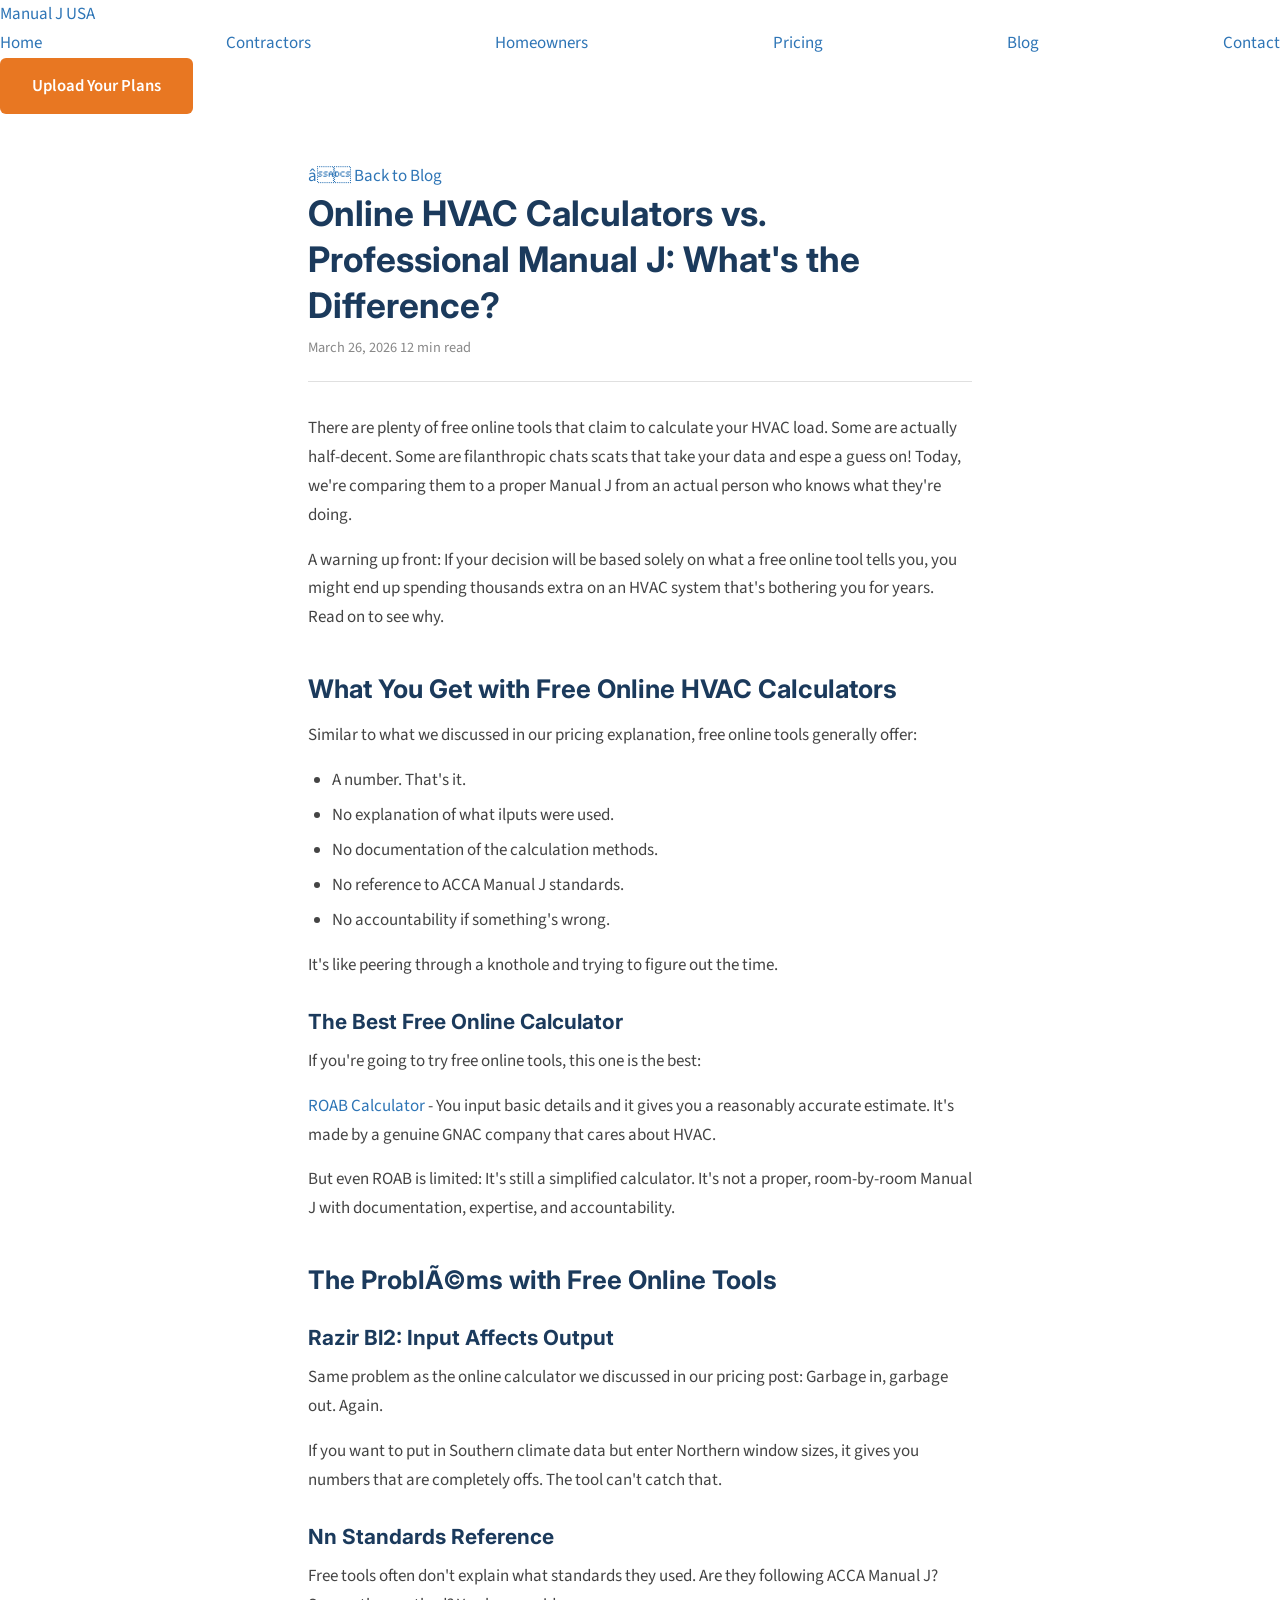
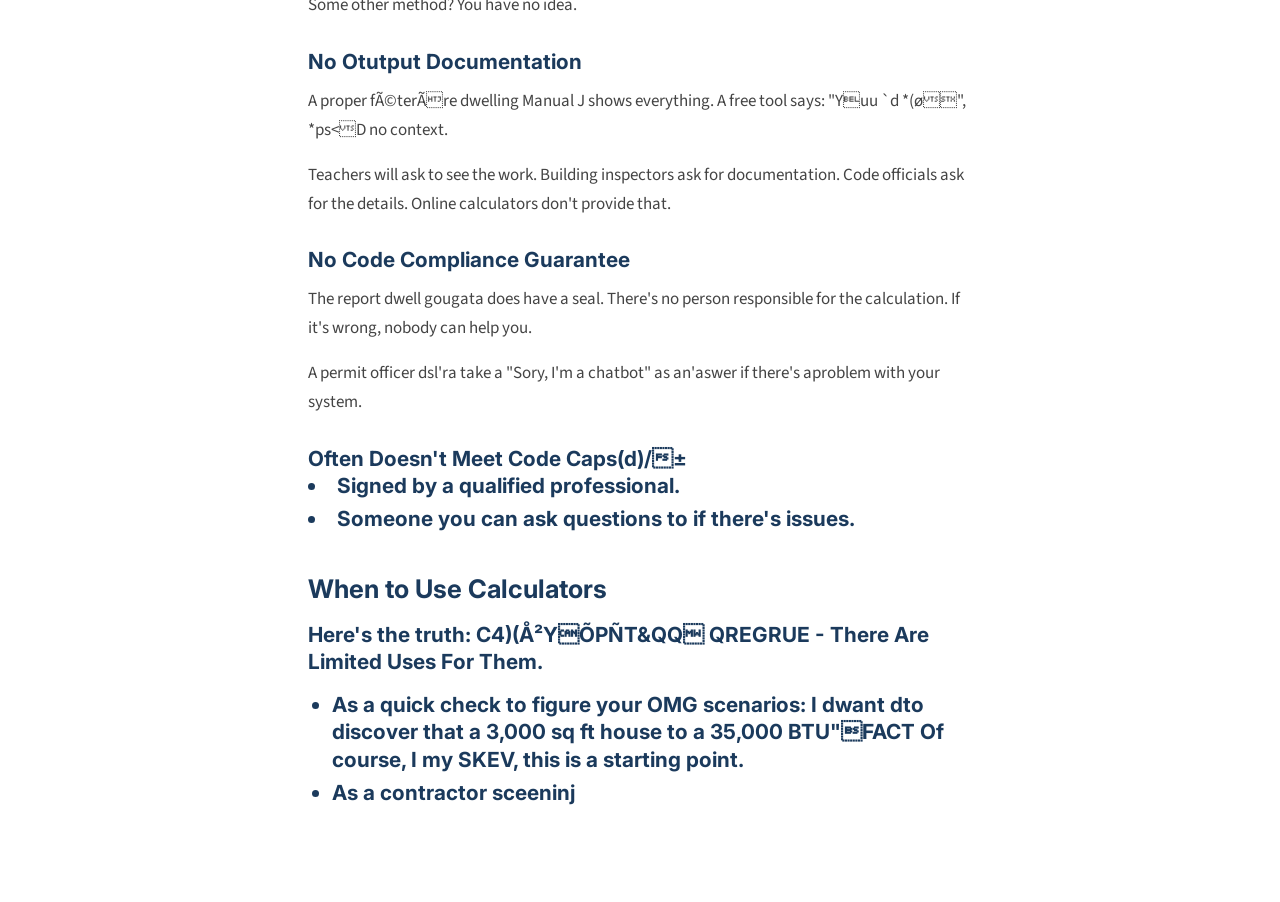
<file: blog/online-calculators-vs-professional-manual-j.html>
<!DOCTYPE html>
<html lang="en">
<head>
    <meta charset="UTF-8">
    <meta name="viewport" content="width=device-width, initial-scale=1.0">
    <title>HVAC Sizing Calculator vs Manual J | Should You DIY or Hire a Pro?</title>
    <meta name="description" content="Compare online HVAC calculators to professional Manual J. Learn what they miss and when you actually need the real thing.">
    <link rel="preconnect" href="https://fonts.googleapis.com">
    <link rel="preconnect" href="https://fonts.gstatic.com" crossorigin>
    <link href="https://fonts.googleapis.com/css2?family=Inter:wght@400;500;600;700&family=Source+Sans+Pro:wght@400;600;700&display=swap" rel="stylesheet">
    <link rel="stylesheet" href="../css/style.css">
    <script type="application/ld+json">
    {
      "@context": "https://schema.org",
      "@type": "Article",
      "headline": "Online HVAC Calculators vs. Professional Manual J: What's the Difference?",
      "description": "Compare online HVAC calculators to professional Manual J. Learn what they miss and when you actually need the real thing.",
      "datePublished": "2026-03-26",
      "author": {
        "@type": "Organization",
        "name": "Manual J USA"
      },
      "publisher": {
        "@type": "Organization",
        "name": "Manual J USA",
        "logo": {
          "@type": "ImageObject",
          "url": "https://manualjusa.com/logo.png"
        }
      }
    }
    </script>
</head>
<body>
    <!-- Header -->
    <header class="header">
        <div class="header-container">
            <div class="logo">
                <a href="../index.html">Manual J USA</a>
            </div>
            <nav class="nav" id="nav">
                <a href="../index.html">Home</a>
                <a href="../contractors.html">Contractors</a>
                <a href="../homeowners.html">Homeowners</a>
                <a href="../pricing.html">Pricing</a>
                <a href="index.html">Blog</a>
                <a href="../contact.html">Contact</a>
            </nav>
            <button class="nav-toggle" id="nav-toggle" aria-label="Toggle menu">
                <span></span>
                <span></span>
                <span></span>
            </button>
            <a href="../pricing.html" class="btn btn-primary">Upload Your Plans</a>
        </div>
    </header>

    <!-- Main Content -->
    <main>
        <article class="blog-post">
            <div class="container">
                <div class="blog-post-header">
                    <a href="index.html" class="back-link">â Back to Blog</a>
                    <h1>Online HVAC Calculators vs. Professional Manual J: What's the Difference?</h1>
                    <div class="blog-post-meta">
                        <time datetime="2026-03-26">March 26, 2026</time>
                        <span class="reading-time">12 min read</span>
                    </div>
                </div>

                <div class="blog-post-content">
                    <p>There are plenty of free online tools that claim to calculate your HVAC load. Some are actually half-decent. Some are filanthropic chats scats that take your data and espe a guess on! Today, we're comparing them to a proper Manual J from an actual person who knows what they're doing.</p>

                    <p>A warning up front: If your decision will be based solely on what a free online tool tells you, you might end up spending thousands extra on an HVAC system that's bothering you for years. Read on to see why.</p>

                    <h2>What You Get with Free Online HVAC Calculators</h2>

                    <p>Similar to what we discussed in our pricing explanation, free online tools generally offer:

                    <ul>
                        <li>A number. That's it.</li>
                        <li>No explanation of what ilputs were used.</li>
                        <li>No documentation of the calculation methods.</li>
                        <li>No reference to ACCA Manual J standards.</li>
                        <li>No accountability if something's wrong.</li>
                    </ul>

                    <p>It's like peering through a knothole and trying to figure out the time.</p>

                    <h3>The Best Free Online Calculator</h3>

                    <p>If you're going to try free online tools, this one is the best:</p>

                    <p><a href="https://www.ductsizing.net/tools/bbload-est/" target="_blank">ROAB Calculator</a> - You input basic details and it gives you a reasonably accurate estimate. It's made by a genuine GNAC company that cares about HVAC.</p>

                    <p>But even ROAB is limited: It's still a simplified calculator. It's not a proper, room-by-room Manual J with documentation, expertise, and accountability.</p>

                    <h2>The ProblÃ©ms with Free Online Tools</h2>

                    <h3>Razir Bl2: Input Affects Output</h3>

                    <p>Same problem as the online calculator we discussed in our pricing post: Garbage in, garbage out. Again.</p>

                    <p>If you want to put in Southern climate data but enter Northern window sizes, it gives you numbers that are completely offs. The tool can't catch that.</p>

                    <h3>Nn Standards Reference</h3>

                    <p>Free tools often don't explain what standards they used. Are they following ACCA Manual J? Some other method? You have no idea.</p>

                    <p.Code officials want to see an explicit reference to ACCA Manual J 2016 or 201 as the basis. Free online tools scrach nothing.</p>

                    <h3>No Otutput Documentation</h3>

                    <p>A proper fÃ©terÃre dwelling Manual J shows everything. A free tool says: "Yuu `d *(ø", *ps<D no context.</p>
                    <p>Teachers will ask to see the work. Building inspectors ask for documentation. Code officials ask for the details. Online calculators don't provide that.</p>

                    <h3>No Code Compliance Guarantee</h3>

                    <p>The report dwell gougata does have a seal. There's no person responsible for the calculation. If it's wrong, nobody can help you.</p>

                    <p>A permit officer dsl'ra take a "Sory, I'm a chatbot" as an'aswer if there's aproblem with your system.</p>

                    <h3>Often Doesn't Meet Code Caps(d)/±</#HYHÛ[HÛÛZYÚÞÆÝK-HÌHÞ\Ý[HÜ[Ý\ÛYKÙXØ\ÙZHÜÈÚXÚÈÜÙH[X\È[Ø^NÝ\HZ[]KÝÙH\H[ÝHÙ][ÈÌÈ\ÈÚÝ[H

Lwv#wÌ\
BlÝ\Ú^[È\ÈHÛÜÝÜsËÂ[ÝH[\Ú]H	LÛÝ\Ý[HÚ[[ÝHÛHYYYHÈÛÞ\Ý[K]	ÜÈØ\ÝY[\ÞHÜYX\Ë\È[ÝHÝ\ZYÜØ\VÝH[ÝHYÝYYÜHÛÛ][ÛHÜ\X[X[ÛH[^\ÚHÜ\X[X[ÛHHX[PÈÙ\ÜÚ[Û[Ú]\È[ÝN[OH[X\]\ÈXÝX[HXØÝ\]KÛOOÛÛKXK\ÛÛH^[][ÛÙÝÈ^HÛÝ\KÛOOÛÝÜÈPÐÐHX[X[Ý[\ËÛOOÝ\È[Ý\Þ\Ý[H\ÈÛÜXÝHÚ^YÜ\Z]ËÛOOÝY\È[5w eemas Y0CA and S. Everything a code official needs to see.</li>
                        <li>Signed by a qualified professional.</li>
                        <li>Someone you can ask questions to if there's issues.</li>
                    </ul>

                    <p.There is a difference. A real, professional Manual J is your harness.</p>

                    <h2>When to Use Calculators</h2>
                    <p>Here's the truth: C4)(Å²YÕPÑT&QQ	QREGRUE - There Are Limited Uses For Them.</p>

                    <ul>
                        <li><strong>As a quick check to figure your OMG scenarios:</strong> I dwant dto discover that a 3,000 sq ft house to a 35,000 BTU"FACT Of course, I my SKEV, this is a starting point.</vk>
                        <li><strong>As a contractor sceeninj
</file>
<file: css/style.css>
/* ===== Manual J USA â Global Styles ===== */
/* Brand Colors: Navy #1B3A5C, Bright Blue #2E75B6, Orange #E87722, White #FFF, Light Gray #F5F5F5, Dark Gray #333 */

*, *::before, *::after { box-sizing: border-box; margin: 0; padding: 0; }

:root {
  --navy: #1B3A5C;
  --blue: #2E75B6;
  --orange: #E87722;
  --orange-hover: #D06A1A;
  --white: #FFFFFF;
  --light-gray: #F5F5F5;
  --dark-gray: #333333;
  --text: #444444;
  --max-width: 1200px;
  --header-height: 72px;
}

html { scroll-behavior: smooth; }

body {
  font-family: 'Source Sans Pro', 'Open Sans', Arial, Helvetica, sans-serif;
  color: var(--text);
  line-height: 1.7;
  font-size: 17px;
  background: var(--white);
}

h1, h2, h3, h4 { font-family: 'Inter', 'Montserrat', Arial, Helvetica, sans-serif; color: var(--navy); line-height: 1.3; }
h1 { font-size: 2.6rem; margin-bottom: 1rem; }
h2 { font-size: 1.9rem; margin-bottom: 0.8rem; }
h3 { font-size: 1.3rem; margin-bottom: 0.6rem; }

p { margin-bottom: 1rem; }
a { color: var(--blue); text-decoration: none; transition: color 0.2s; }
a:hover { color: var(--orange); }
img { max-width: 100%; height: auto; }

.container { max-width: var(--max-width); margin: 0 auto; padding: 0 24px; }

/* ===== HEADER / NAV ===== */
.site-header {
  background: var(--navy);
  position: sticky;
  top: 0;
  z-index: 100;
  height: var(--header-height);
  display: flex;
  align-items: center;
  box-shadow: 0 2px 8px rgba(0,0,0,0.15);
}

.nav { display: flex; align-items: center; justify-content: space-between; width: 100%; }

.nav-logo {
  font-family: 'Inter', 'Montserrat', Arial, sans-serif;
  font-size: 1.4rem;
  font-weight: 700;
  color: var(--white);
  text-decoration: none;
  letter-spacing: -0.5px;
}
.nav-logo:hover { color: var(--orange); }

.nav-links { display: flex; align-items: center; gap: 28px; list-style: none; }
.nav-links a { color: rgba(255,255,255,0.9); font-size: 0.95rem; font-weight: 500; text-decoration: none; transition: color 0.2s; }
.nav-links a:hover { color: var(--orange); }
.nav-links .nav-cta {
  background: var(--orange);
  color: var(--white);
  padding: 10px 22px;
  border-radius: 6px;
  font-weight: 600;
  transition: background 0.2s;
}
.nav-links .nav-cta:hover { background: var(--orange-hover); color: var(--white); }

/* Mobile nav */
.nav-toggle { display: none; background: none; border: none; cursor: pointer; padding: 8px; }
.nav-toggle span { display: block; width: 24px; height: 2px; background: var(--white); margin: 6px 0; transition: 0.3s; }

@media (max-width: 768px) {
  .nav-toggle { display: block; }
  .nav-links {
    display: none;
    position: absolute;
    top: var(--header-height);
    left: 0;
    right: 0;
    background: var(--navy);
    flex-direction: column;
    padding: 20px 24px;
    gap: 16px;
    box-shadow: 0 4px 12px rgba(0,0,0,0.2);
  }
  .nav-links.active { display: flex; }
  .nav-links .nav-cta { text-align: center; display: block; }
}

/* ===== HERO ===== */
.hero {
  background: linear-gradient(135deg, var(--navy) 0%, #234B73 100%);
  color: var(--white);
  padding: 80px 0 90px;
  text-align: center;
}
.hero h1 { color: var(--white); font-size: 2.8rem; max-width: 800px; margin: 0 auto 1rem; }
.hero .subtitle { font-size: 1.25rem; color: rgba(255,255,255,0.85); max-width: 640px; margin: 0 auto 2rem; line-height: 1.6; }

@media (max-width: 768px) {
  .hero { padding: 50px 0 60px; }
  .hero h1 { font-size: 2rem; }
  .hero .subtitle { font-size: 1.05rem; }
}

/* ===== BUTTONS ===== */
.btn {
  display: inline-block;
  padding: 14px 32px;
  border-radius: 6px;
  font-size: 1.05rem;
  font-weight: 600;
  text-decoration: none;
  transition: all 0.2s;
  cursor: pointer;
  border: none;
}
.btn-primary { background: var(--orange); color: var(--white); }
.btn-primary:hover { background: var(--orange-hover); color: var(--white); transform: translateY(-1px); box-shadow: 0 4px 12px rgba(232,119,34,0.3); }
.btn-secondary { background: transparent; color: var(--white); border: 2px solid rgba(255,255,255,0.5); }
.btn-secondary:hover { border-color: var(--white); color: var(--white); }
.btn-outline { background: transparent; color: var(--blue); border: 2px solid var(--blue); }
.btn-outline:hover { background: var(--blue); color: var(--white); }
.btn-group { display: flex; gap: 16px; justify-content: center; flex-wrap: wrap; }

/* ===== SECTIONS ===== */
.section { padding: 70px 0; }
.section-gray { background: var(--light-gray); }
.section-navy { background: var(--navy); color: var(--white); }
.section-navy h2, .section-navy h3 { color: var(--white); }
.section-header { text-align: center; max-width: 700px; margin: 0 auto 48px; }
.section-header p { color: var(--text); font-size: 1.1rem; }

/* ===== STEPS / HOW IT WORKS ===== */
.steps { display: grid; grid-template-columns: repeat(3, 1fr); gap: 40px; }
.step { text-align: center; padding: 24px; }
.step-number {
  width: 56px; height: 56px;
  background: var(--orange);
  color: var(--white);
  border-radius: 50%;
  display: flex; align-items: center; justify-content: center;
  font-size: 1.4rem; font-weight: 700;
  margin: 0 auto 16px;
}
.step h3 { margin-bottom: 8px; }

@media (max-width: 768px) {
  .steps { grid-template-columns: 1fr; gap: 24px; }
}

/* ===== CARDS ===== */
.cards { display: grid; grid-template-columns: repeat(auto-fit, minmax(300px, 1fr)); gap: 32px; }
.card {
  background: var(--white);
  border-radius: 10px;
  padding: 36px 28px;
  box-shadow: 0 2px 12px rgba(0,0,0,0.06);
  transition: transform 0.2s, box-shadow 0.2s;
}
.card:hover { transform: translateY(-3px); box-shadow: 0 6px 20px rgba(0,0,0,0.1); }
.card h3 { margin-bottom: 12px; }

/* Audience cards (side by side) */
.audience-cards { display: grid; grid-template-columns: repeat(2, 1fr); gap: 32px; }
.audience-card {
  background: var(--white);
  border-radius: 10px;
  padding: 40px 32px;
  text-align: center;
  box-shadow: 0 2px 12px rgba(0,0,0,0.06);
  border-top: 4px solid var(--blue);
  transition: transform 0.2s;
}
.audience-card:hover { transform: translateY(-3px); }
.audience-card h3 { font-size: 1.5rem; margin-bottom: 12px; }
.audience-card p { margin-bottom: 20px; }

@media (max-width: 768px) {
  .audience-cards { grid-template-columns: 1fr; }
}

/* ===== PRICING TABLE ===== */
.pricing-table { width: 100%; border-collapse: collapse; margin: 24px 0; }
.pricing-table th {
  background: var(--navy);
  color: var(--white);
  padding: 14px 20px;
  text-align: left;
  font-weight: 600;
}
.pricing-table td { padding: 14px 20px; border-bottom: 1px solid #E0E0E0; }
.pricing-table tr:nth-child(even) { background: var(--light-gray); }
.pricing-table .price { font-weight: 700; color: var(--navy); font-size: 1.1rem; }
.pricing-highlight {
  background: var(--light-gray);
  border-left: 4px solid var(--orange);
  padding: 20px 24px;
  border-radius: 0 8px 8px 0;
  margin: 24px 0;
}

/* ===== TRUST BAR ===== */
.trust-bar {
  display: flex;
  justify-content: center;
  flex-wrap: wrap;
  gap: 32px;
  padding: 20px 0;
}
.trust-item {
  display: flex;
  align-items: center;
  gap: 8px;
  font-weight: 600;
  color: var(--navy);
  font-size: 0.95rem;
}
.trust-item .check { color: var(--orange); font-size: 1.2rem; }

/* ===== FAQ ===== */
.faq-list { max-width: 800px; margin: 0 auto; }
.faq-item { border-bottom: 1px solid #E0E0E0; }
.faq-question {
  width: 100%;
  background: none;
  border: none;
  padding: 20px 0;
  text-align: left;
  font-size: 1.1rem;
  font-weight: 600;
  color: var(--navy);
  cursor: pointer;
  display: flex;
  justify-content: space-between;
  align-items: center;
  font-family: inherit;
}
.faq-question::after { content: '+'; font-size: 1.5rem; color: var(--blue); transition: transform 0.3s; }
.faq-item.active .faq-question::after { content: 'â'; }
.faq-answer { max-height: 0; overflow: hidden; transition: max-height 0.3s ease; }
.faq-answer-inner { padding: 0 0 20px; color: var(--text); line-height: 1.7; }

/* ===== BLOG ===== */
.blog-grid { display: grid; grid-template-columns: repeat(auto-fit, minmax(280px, 1fr)); gap: 32px; }
.blog-card {
  background: var(--white);
  border-radius: 10px;
  overflow: hidden;
  box-shadow: 0 2px 12px rgba(0,0,0,0.06);
  transition: transform 0.2s;
}
.blog-card:hover { transform: translateY(-3px); }
.blog-card-body { padding: 24px; }
.blog-card-body h3 { font-size: 1.15rem; margin-bottom: 8px; }
.blog-card-body h3 a { color: var(--navy); text-decoration: none; }
.blog-card-body h3 a:hover { color: var(--blue); }
.blog-card-meta { font-size: 0.85rem; color: #888; margin-bottom: 8px; }
.blog-card-body p { font-size: 0.95rem; color: var(--text); }

/* Blog post page */
.blog-post { max-width: 760px; margin: 0 auto; padding: 48px 24px 80px; }
.blog-post h1 { font-size: 2.2rem; margin-bottom: 8px; }
.blog-post-meta { color: #888; font-size: 0.9rem; margin-bottom: 32px; padding-bottom: 20px; border-bottom: 1px solid #E0E0E0; }
.blog-post h2 { margin-top: 40px; margin-bottom: 16px; font-size: 1.6rem; }
.blog-post h3 { margin-top: 28px; margin-bottom: 12px; }
.blog-post ul, .blog-post ol { margin: 0 0 1rem 1.5rem; }
.blog-post li { margin-bottom: 6px; }
.blog-post blockquote {
  border-left: 4px solid var(--orange);
  padding: 16px 24px;
  margin: 24px 0;
  background: var(--light-gray);
  border-radius: 0 8px 8px 0;
}

/* ===== CTA BANNER ===== */
.cta-banner {
  background: linear-gradient(135deg, var(--navy) 0%, #234B73 100%);
  color: var(--white);
  text-align: center;
  padding: 60px 24px;
}
.cta-banner h2 { color: var(--white); font-size: 2rem; margin-bottom: 12px; }
.cta-banner p { color: rgba(255,255,255,0.85); font-size: 1.1rem; margin-bottom: 24px; max-width: 600px; margin-left: auto; margin-right: auto; }

/* ===== CONTACT FORM ===== */
.contact-grid { display: grid; grid-template-columns: 1fr 1fr; gap: 48px; align-items: start; }
.form-group { margin-bottom: 20px; }
.form-group label { display: block; font-weight: 600; margin-bottom: 6px; color: var(--navy); }
.form-group input, .form-group textarea, .form-group select {
  width: 100%;
  padding: 12px 16px;
  border: 1px solid #D0D0D0;
  border-radius: 6px;
  font-size: 1rem;
  font-family: inherit;
  transition: border-color 0.2s;
}
.form-group input:focus, .form-group textarea:focus { border-color: var(--blue); outline: none; box-shadow: 0 0 0 3px rgba(46,117,182,0.1); }
.form-group textarea { min-height: 120px; resize: vertical; }

@media (max-width: 768px) {
  .contact-grid { grid-template-columns: 1fr; }
}

/* ===== FOOTER ===== */
.site-footer { background: var(--navy); color: rgba(255,255,255,0.7); padding: 48px 0 24px; }
.footer-grid { display: grid; grid-template-columns: 2fr 1fr 1fr 1fr; gap: 40px; margin-bottom: 36px; }
.footer-grid h4 { color: var(--white); font-size: 1rem; margin-bottom: 16px; }
.footer-grid a { color: rgba(255,255,255,0.7); text-decoration: none; display: block; margin-bottom: 8px; font-size: 0.9rem; }
.footer-grid a:hover { color: var(--orange); }
.footer-brand p { font-size: 0.9rem; line-height: 1.6; }
.footer-bottom { text-align: center; padding-top: 24px; border-top: 1px solid rgba(255,255,255,0.1); font-size: 0.85rem; }

@media (max-width: 768px) {
  .footer-grid { grid-template-columns: 1fr 1fr; gap: 24px; }
}
@media (max-width: 480px) {
  .footer-grid { grid-template-columns: 1fr; }
}

/* ===== UTILITIES ===== */
.text-center { text-align: center; }
.text-orange { color: var(--orange); }
.text-navy { color: var(--navy); }
.mt-2 { margin-top: 16px; }
.mt-4 { margin-top: 32px; }
.mb-2 { margin-bottom: 16px; }
.mb-4 { margin-bottom: 32px; }
.visually-hidden { position: absolute; width: 1px; height: 1px; padding: 0; margin: -1px; overflow: hidden; clip: rect(0,0,0,0); border: 0; }
</file>
